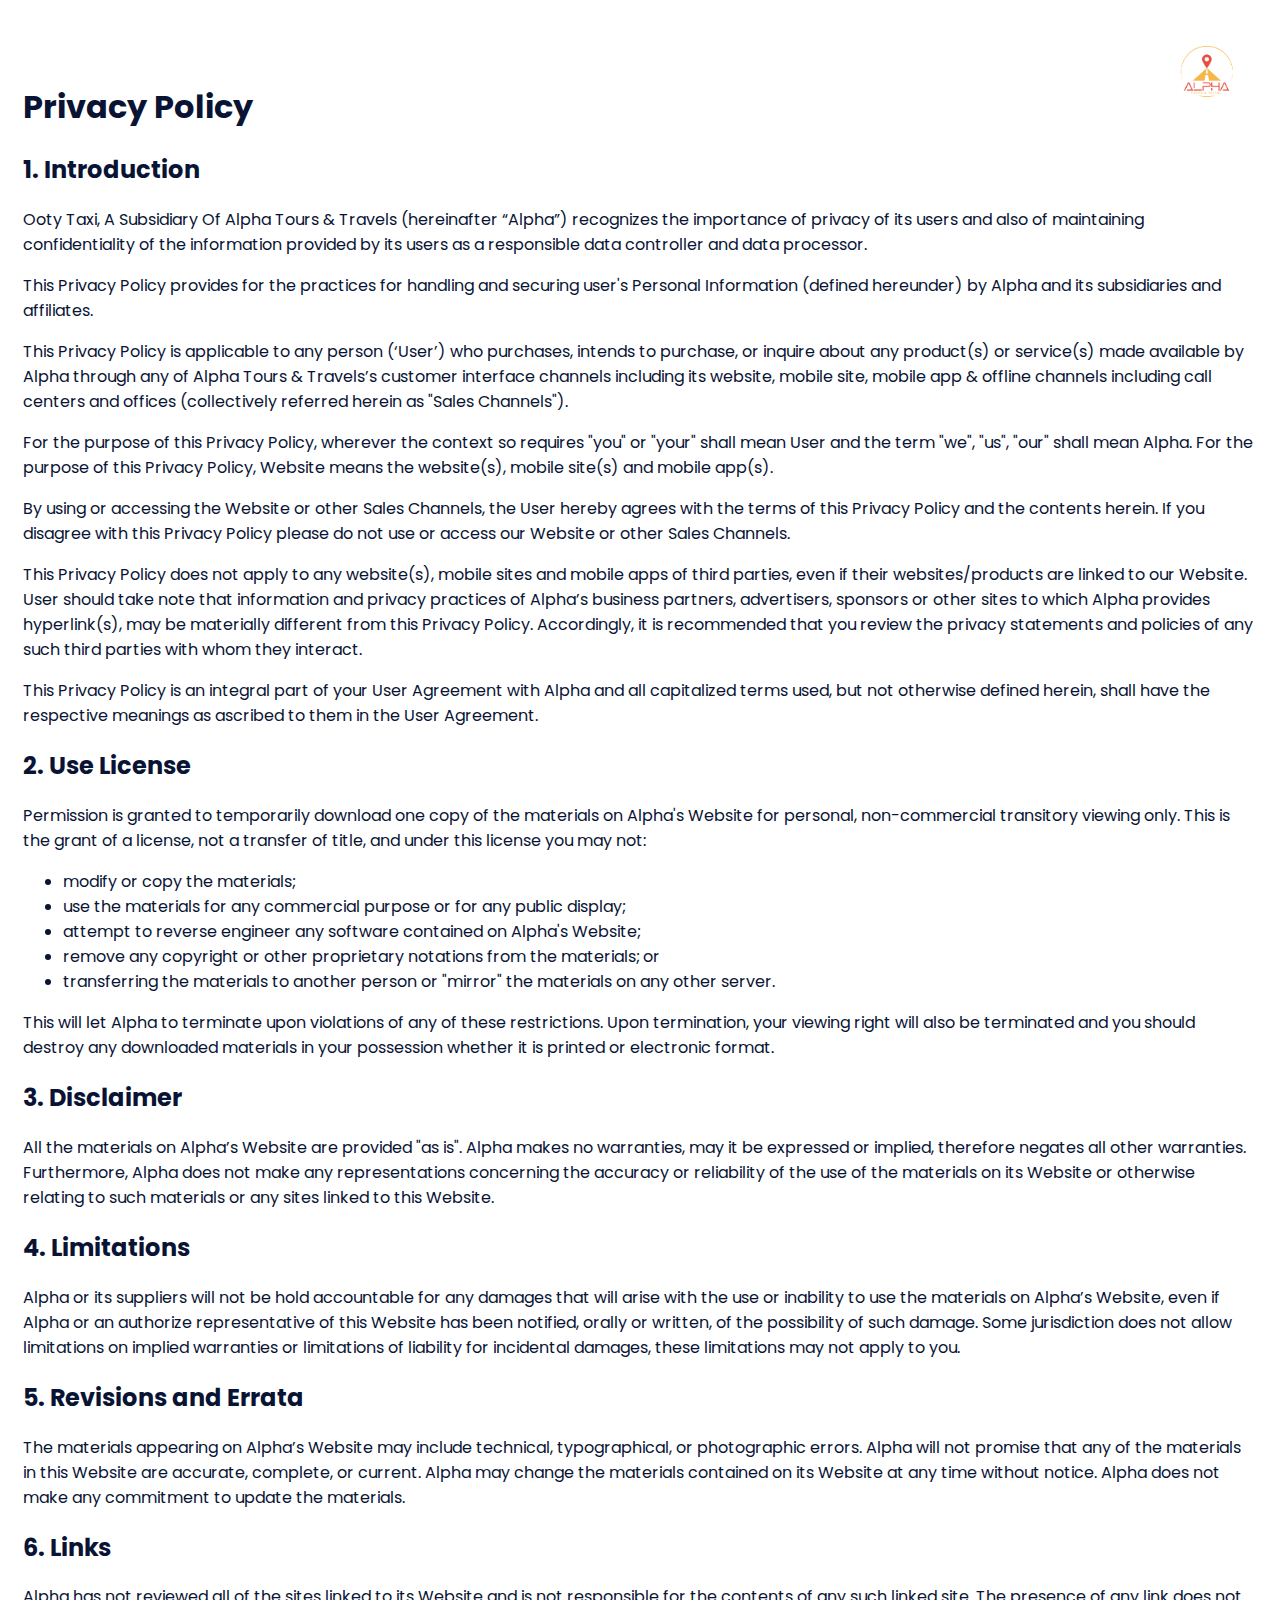
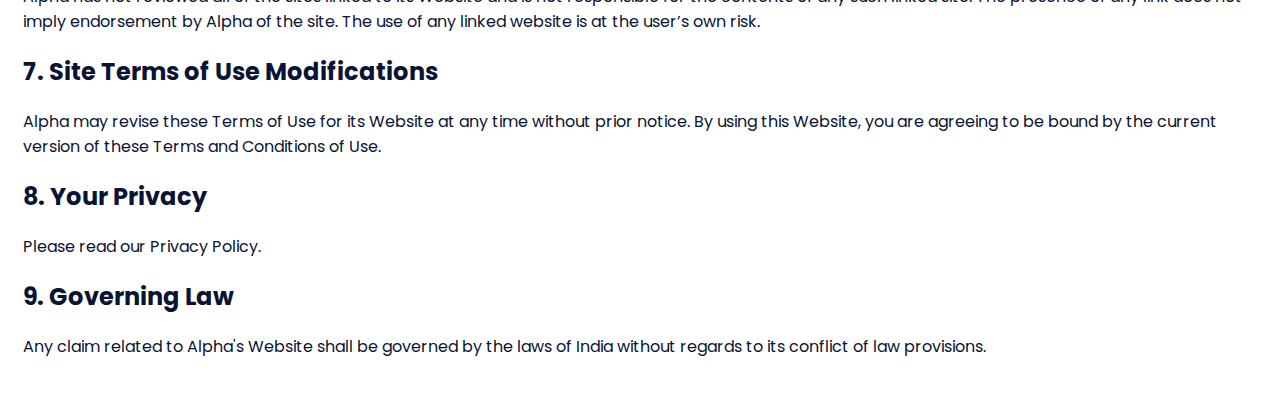
<file: privacy.html>
<!DOCTYPE html>
<html lang="en">

<head>
    <meta charset="UTF-8">
    <meta http-equiv="X-UA-Compatible" content="IE=edge">
    <meta name="viewport" content="width=device-width, initial-scale=1.0">
    <title>Privacy Policy - Ooty Taxi</title>
    <link rel="preconnect" href="https://fonts.googleapis.com">
    <link rel="preconnect" href="https://fonts.gstatic.com" crossorigin>
    <link href="https://fonts.googleapis.com/css2?family=Poppins:ital,wght@0,100;0,200;0,300;0,400;0,500;0,600;0,700;0,800;0,900;1,100;1,200;1,300;1,400;1,500;1,600;1,700;1,800;1,900&display=swap" rel="stylesheet">
    <link rel="shortcut icon" type="image/icon" href="assets/logo/Alpha_Logo.png">
</head>

<style>
    body {
        display: flex;
        justify-content: center;
        color: #091434;
    }

    * {
        font-family: 'Poppins', sans-serif;
    }

    #contet-container {
        width: 1400px;
        max-width: 100%;
        padding: 15px;
        box-sizing: border-box;
        position: relative;
    }

    img {
        position: absolute;
        object-fit: cover;
        right: 15px;
        top: 15px;
    }

    #text-container {
        margin-top: 60px;
    }
</style>

<body>
    <div id="contet-container">
        <img src="assets/logo/Alpha_Logo-01.png" alt="Primary Log" width="100" height="100">
        <div id="text-container">
            <h1>Privacy Policy</h1>
            <h2>1. Introduction</h2>
            <p>Ooty Taxi, A Subsidiary Of Alpha Tours & Travels (hereinafter “Alpha”) recognizes the importance of privacy of its users and also of maintaining confidentiality of the information provided by its users as a responsible data controller and data processor.</p>
            <p>This Privacy Policy provides for the practices for handling and securing user's Personal Information (defined hereunder) by Alpha and its subsidiaries and affiliates.</p>
            <p>This Privacy Policy is applicable to any person (‘User’) who purchases, intends to purchase, or inquire about any product(s) or service(s) made available by Alpha through any of Alpha Tours & Travels’s customer interface channels including its website, mobile site, mobile app & offline channels including call centers and offices (collectively referred herein as "Sales Channels").</p>
            <p>For the purpose of this Privacy Policy, wherever the context so requires "you" or "your" shall mean User and the term "we", "us", "our" shall mean Alpha. For the purpose of this Privacy Policy, Website means the website(s), mobile site(s) and mobile app(s).</p>
            <p>By using or accessing the Website or other Sales Channels, the User hereby agrees with the terms of this Privacy Policy and the contents herein. If you disagree with this Privacy Policy please do not use or access our Website or other Sales Channels.</p>
            <p>This Privacy Policy does not apply to any website(s), mobile sites and mobile apps of third parties, even if their websites/products are linked to our Website. User should take note that information and privacy practices of Alpha’s business partners, advertisers, sponsors or other sites to which Alpha provides hyperlink(s), may be materially different from this Privacy Policy. Accordingly, it is recommended that you review the privacy statements and policies of any such third parties with whom they interact.</p>
            <p>This Privacy Policy is an integral part of your User Agreement with Alpha and all capitalized terms used, but not otherwise defined herein, shall have the respective meanings as ascribed to them in the User Agreement.</p>

            <h2>2. Use License</h2>

            <p>Permission is granted to temporarily download one copy of the materials on Alpha's Website for
                personal, non-commercial transitory viewing only. This is the grant of a license, not a transfer of
                title, and under this license you may not:</p>

            <ul>
                <li>modify or copy the materials;</li>
                <li>use the materials for any commercial purpose or for any public display;</li>
                <li>attempt to reverse engineer any software contained on Alpha's Website;</li>
                <li>remove any copyright or other proprietary notations from the materials; or</li>
                <li>transferring the materials to another person or "mirror" the materials on any other server.</li>
            </ul>

            <p>This will let Alpha to terminate upon violations of any of these restrictions. Upon termination,
                your viewing right will also be terminated and you should destroy any downloaded materials in your
                possession whether it is printed or electronic format.</p>

            <h2>3. Disclaimer</h2>

            <p>All the materials on Alpha’s Website are provided "as is". Alpha makes no warranties,
                may it be expressed or implied, therefore negates all other warranties. Furthermore, Alpha does
                not make any representations concerning the accuracy or reliability of the use of the materials on its
                Website or otherwise relating to such materials or any sites linked to this Website.</p>

            <h2>4. Limitations</h2>

            <p>Alpha or its suppliers will not be hold accountable for any damages that will arise with the use
                or inability to use the materials on Alpha’s Website, even if Alpha or an authorize
                representative of this Website has been notified, orally or written, of the possibility of such damage.
                Some jurisdiction does not allow limitations on implied warranties or limitations of liability for
                incidental damages, these limitations may not apply to you.</p>

            <h2>5. Revisions and Errata</h2>

            <p>The materials appearing on Alpha’s Website may include technical, typographical, or photographic
                errors. Alpha will not promise that any of the materials in this Website are accurate,
                complete, or current. Alpha may change the materials contained on its Website at any time
                without notice. Alpha does not make any commitment to update the materials.</p>

            <h2>6. Links</h2>

            <p>Alpha has not reviewed all of the sites linked to its Website and is not responsible for the
                contents of any such linked site. The presence of any link does not imply endorsement by Alpha
                of the site. The use of any linked website is at the user’s own risk.</p>

            <h2>7. Site Terms of Use Modifications</h2>

            <p>Alpha may revise these Terms of Use for its Website at any time without prior notice. By using
                this Website, you are agreeing to be bound by the current version of these Terms and Conditions of Use.
            </p>

            <h2>8. Your Privacy</h2>

            <p>Please read our Privacy Policy.</p>

            <h2>9. Governing Law</h2>

            <p>Any claim related to Alpha's Website shall be governed by the laws of India without regards to its
                conflict of law provisions.</p>
        </div>
    </div>
</body>

</html>
</file>
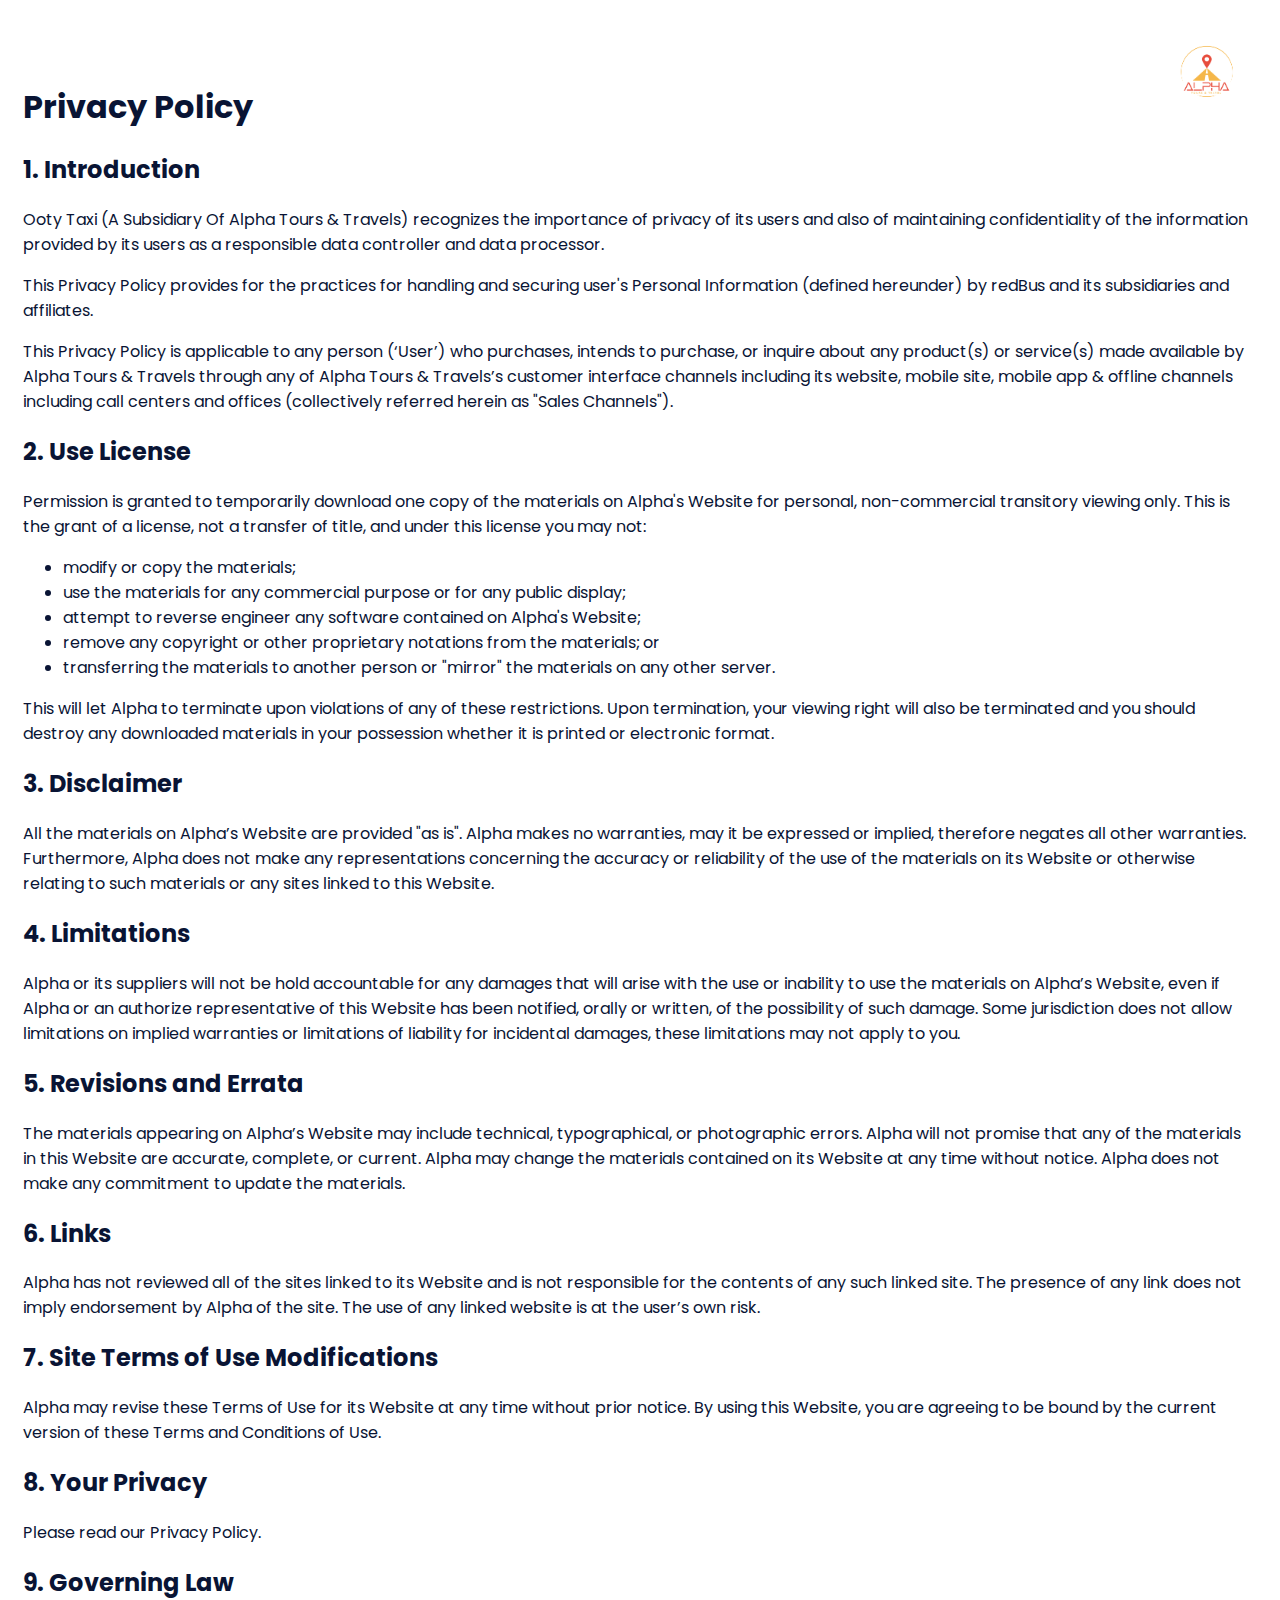
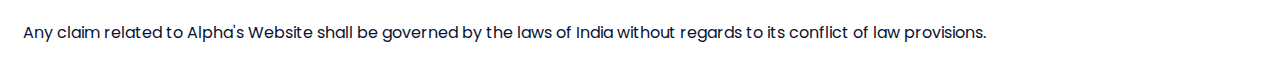
<file: terms.html>
<!DOCTYPE html>
<html lang="en">

<head>
    <meta charset="UTF-8">
    <meta http-equiv="X-UA-Compatible" content="IE=edge">
    <meta name="viewport" content="width=device-width, initial-scale=1.0">
    <title>Terms & Conditions - Ooty Taxi</title>
    <link rel="preconnect" href="https://fonts.googleapis.com">
    <link rel="preconnect" href="https://fonts.gstatic.com" crossorigin>
    <link href="https://fonts.googleapis.com/css2?family=Poppins:ital,wght@0,100;0,200;0,300;0,400;0,500;0,600;0,700;0,800;0,900;1,100;1,200;1,300;1,400;1,500;1,600;1,700;1,800;1,900&display=swap" rel="stylesheet">
    <link rel="shortcut icon" type="image/icon" href="assets/logo/Alpha_Logo.png">
</head>

<style>
    body {
        display: flex;
        justify-content: center;
        color: #091434;
    }

    * {
        font-family: 'Poppins', sans-serif;
    }

    #contet-container {
        width: 1400px;
        max-width: 100%;
        padding: 15px;
        box-sizing: border-box;
        position: relative;
    }

    img {
        position: absolute;
        right: 15px;
        top: 15px;
    }

    #text-container {
        margin-top: 60px;
    }
</style>

<body>
    <div id="contet-container">
        <img src="assets/logo/Alpha_Logo-01.png" alt="Primary Log" width="100" height="100">
        <div id="text-container">
            <h1>Privacy Policy</h1>
            <h2>1. Introduction</h2>

            <p>Ooty Taxi (A Subsidiary Of Alpha Tours & Travels) recognizes the importance of privacy of its users and also of maintaining confidentiality of the information provided by its users as a responsible data controller and data processor.</p>
            <p>This Privacy Policy provides for the practices for handling and securing user's Personal Information (defined hereunder) by redBus and its subsidiaries and affiliates.</p>
            <p>This Privacy Policy is applicable to any person (‘User’) who purchases, intends to purchase, or inquire about any product(s) or service(s) made available by Alpha Tours & Travels through any of Alpha Tours & Travels’s customer interface channels including its website, mobile site, mobile app & offline channels including call centers and offices (collectively referred herein as "Sales Channels").</p>
            <p></p>
            <p></p>
            <p></p>
            <p></p>

            <h2>2. Use License</h2>

            <p>Permission is granted to temporarily download one copy of the materials on Alpha's Website for
                personal, non-commercial transitory viewing only. This is the grant of a license, not a transfer of
                title, and under this license you may not:</p>

            <ul>
                <li>modify or copy the materials;</li>
                <li>use the materials for any commercial purpose or for any public display;</li>
                <li>attempt to reverse engineer any software contained on Alpha's Website;</li>
                <li>remove any copyright or other proprietary notations from the materials; or</li>
                <li>transferring the materials to another person or "mirror" the materials on any other server.</li>
            </ul>

            <p>This will let Alpha to terminate upon violations of any of these restrictions. Upon termination,
                your viewing right will also be terminated and you should destroy any downloaded materials in your
                possession whether it is printed or electronic format.</p>

            <h2>3. Disclaimer</h2>

            <p>All the materials on Alpha’s Website are provided "as is". Alpha makes no warranties,
                may it be expressed or implied, therefore negates all other warranties. Furthermore, Alpha does
                not make any representations concerning the accuracy or reliability of the use of the materials on its
                Website or otherwise relating to such materials or any sites linked to this Website.</p>

            <h2>4. Limitations</h2>

            <p>Alpha or its suppliers will not be hold accountable for any damages that will arise with the use
                or inability to use the materials on Alpha’s Website, even if Alpha or an authorize
                representative of this Website has been notified, orally or written, of the possibility of such damage.
                Some jurisdiction does not allow limitations on implied warranties or limitations of liability for
                incidental damages, these limitations may not apply to you.</p>

            <h2>5. Revisions and Errata</h2>

            <p>The materials appearing on Alpha’s Website may include technical, typographical, or photographic
                errors. Alpha will not promise that any of the materials in this Website are accurate,
                complete, or current. Alpha may change the materials contained on its Website at any time
                without notice. Alpha does not make any commitment to update the materials.</p>

            <h2>6. Links</h2>

            <p>Alpha has not reviewed all of the sites linked to its Website and is not responsible for the
                contents of any such linked site. The presence of any link does not imply endorsement by Alpha
                of the site. The use of any linked website is at the user’s own risk.</p>

            <h2>7. Site Terms of Use Modifications</h2>

            <p>Alpha may revise these Terms of Use for its Website at any time without prior notice. By using
                this Website, you are agreeing to be bound by the current version of these Terms and Conditions of Use.
            </p>

            <h2>8. Your Privacy</h2>

            <p>Please read our Privacy Policy.</p>

            <h2>9. Governing Law</h2>

            <p>Any claim related to Alpha's Website shall be governed by the laws of India without regards to its
                conflict of law provisions.</p>
        </div>
    </div>
</body>

</html>
</file>
